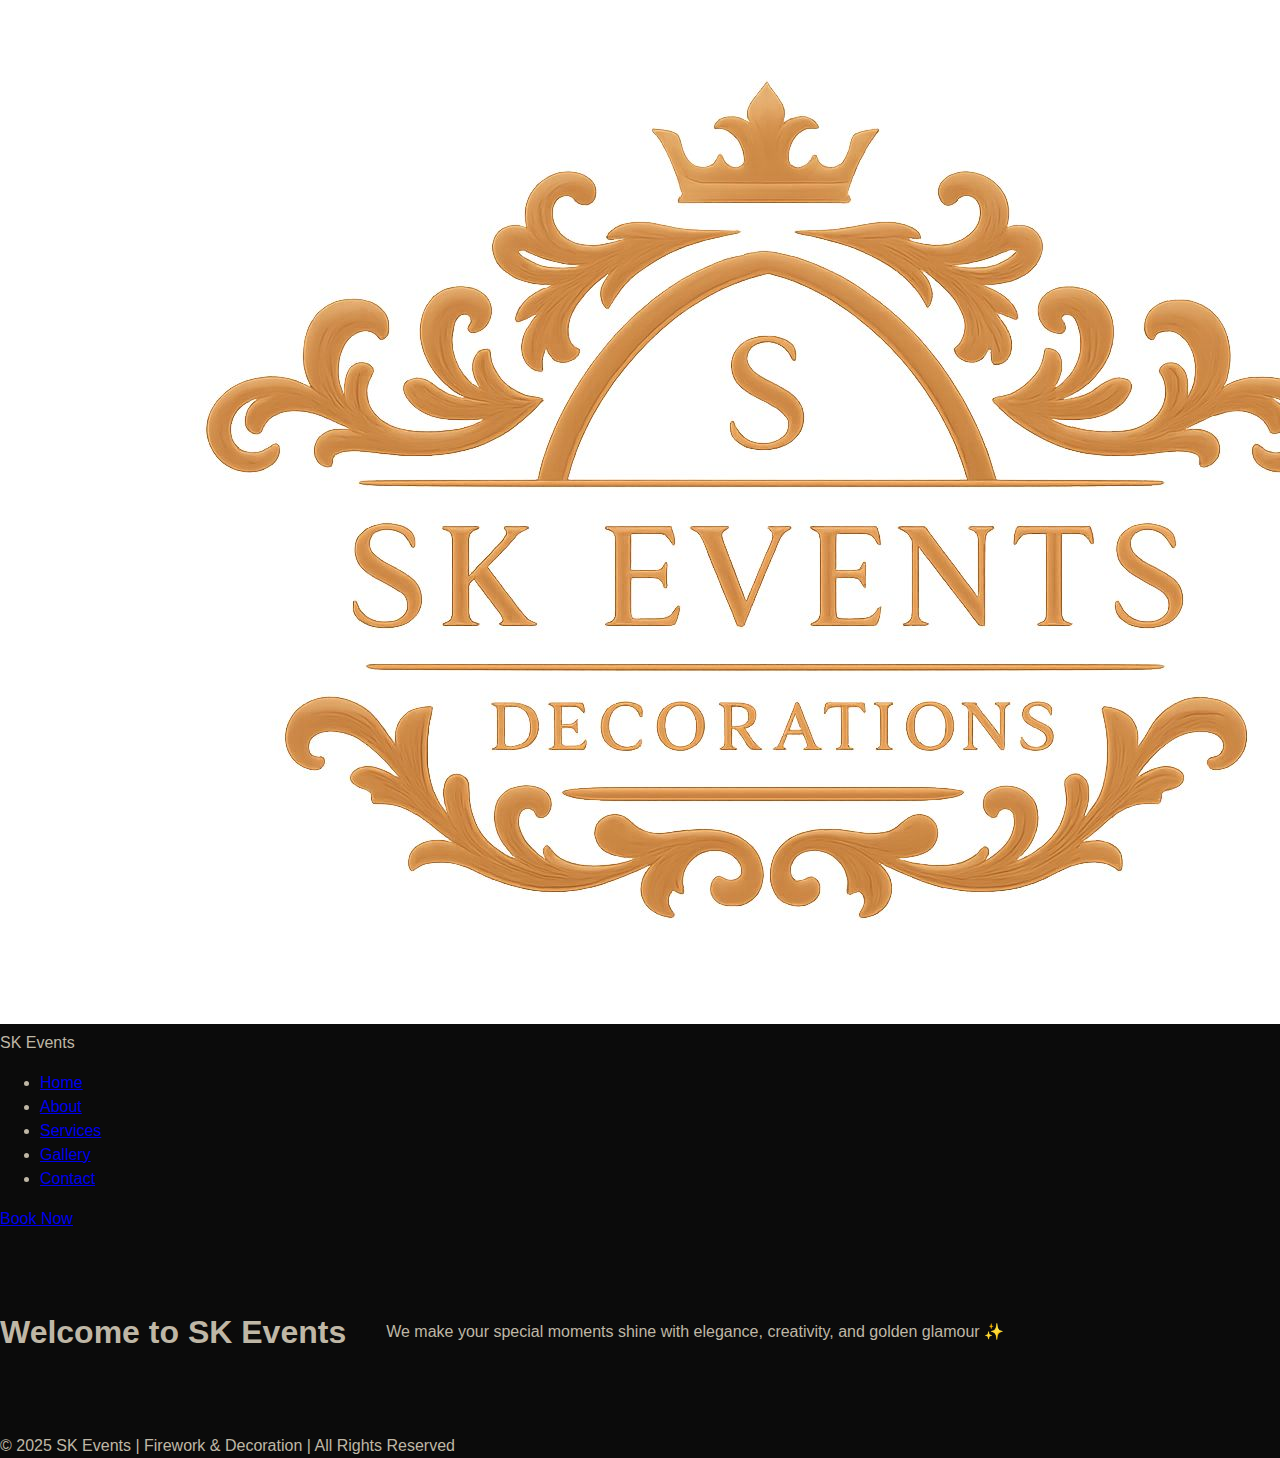
<file: index.html>
<!DOCTYPE html>
<html lang="en">
<head>
  <meta charset="UTF-8">
  <meta name="viewport" content="width=device-width, initial-scale=1.0">
  <title>SK Events | Firework & Decoration</title>

  <!-- Google Fonts -->
  <link href="https://fonts.googleapis.com/css2?family=Poppins:wght@400;600&family=Playfair+Display:wght@400;700&display=swap" rel="stylesheet">

  <!-- External CSS -->
  <link rel="stylesheet" href="style.css">
</head>

<body>

  <!-- ===== HEADER ===== -->
  <header>
    <div class="logo-container">
      <img src="logo.jpg" alt="SK Events Logo" class="logo">
      <span class="logo-text">SK Events</span>
    </div>

    <div class="hamburger" id="hamburger">
      <span></span>
      <span></span>
      <span></span>
    </div>

    <nav id="nav-menu">
      <ul>
        <li><a href="index.html" class="active">Home</a></li>
        <li><a href="about.html">About</a></li>
        <li><a href="services.html">Services</a></li>
        <li><a href="gallery.html">Gallery</a></li>
        <li><a href="contact.html">Contact</a></li>
      </ul>
    </nav>

    <a href="https://www.instagram.com/sk_events_firework_decorations" target="_blank" class="book-btn">Book Now</a>
  </header>

  <!-- ===== HERO SECTION ===== -->
  <section class="hero">
    <h1>Welcome to SK Events</h1>
    <p>We make your special moments shine with elegance, creativity, and golden glamour ✨</p>
  </section>

  <!-- ===== FOOTER ===== -->
  <footer>
    © 2025 SK Events | Firework & Decoration | All Rights Reserved
  </footer>

  <!-- ===== HAMBURGER MENU JS ===== -->
  <script>
    const hamburger = document.getElementById('hamburger');
    const navMenu = document.getElementById('nav-menu');

    hamburger.addEventListener('click', () => {
      navMenu.classList.toggle('show');
      hamburger.classList.toggle('active');
    });
  </script>

</body>
</html>
</file>
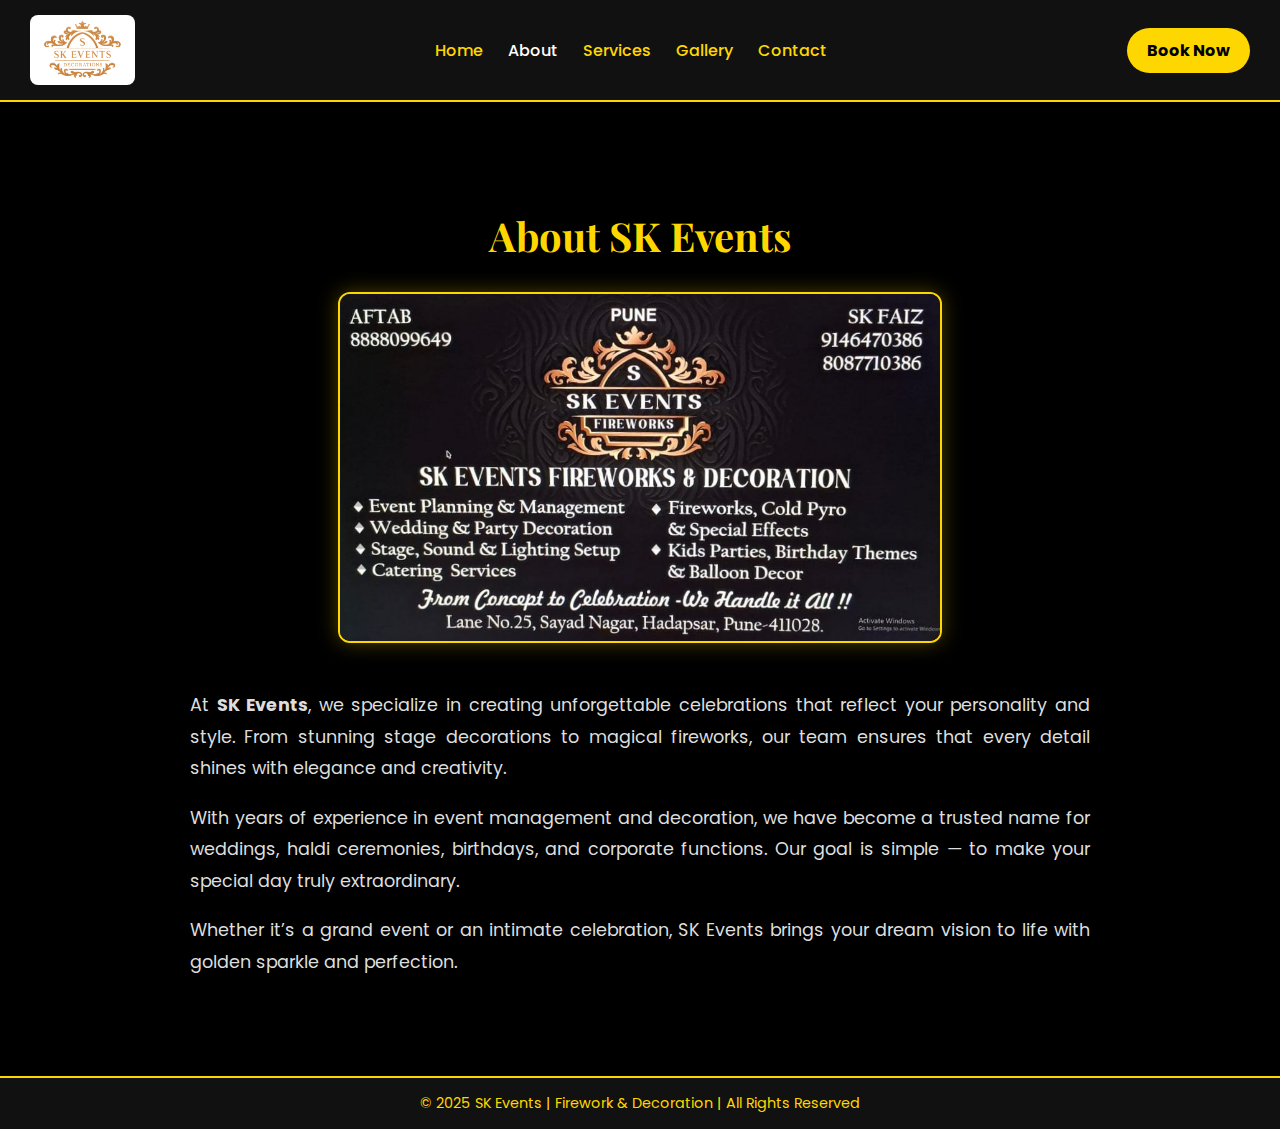
<file: about.html>
<!DOCTYPE html>
<html lang="en">
<head>
  <meta charset="UTF-8" />
  <meta name="viewport" content="width=device-width, initial-scale=1.0" />
  <title>About | SK Events</title>

  <style>
    body {
      margin: 0;
      font-family: "Poppins", sans-serif;
      background-color: black;
      color: white;
    }

    header {
      display: flex;
      justify-content: space-between;
      align-items: center;
      background-color: #111;
      padding: 15px 30px;
      border-bottom: 2px solid gold;
      position: relative;
    }

    .logo {
      height: 70px;
      width: auto;
      border-radius: 8px;
    }

    /* NAVIGATION */
    nav ul {
      list-style: none;
      display: flex;
      gap: 25px;
      margin: 0;
      padding: 0;
    }

    nav a {
      text-decoration: none;
      color: gold;
      font-weight: 500;
      transition: color 0.3s;
    }

    nav a:hover,
    .active {
      color: white;
    }

    .book-btn {
      background-color: gold;
      color: black;
      padding: 10px 20px;
      text-decoration: none;
      border-radius: 25px;
      font-weight: bold;
      transition: 0.3s;
    }

    .book-btn:hover {
      background-color: white;
      color: black;
    }

    /* HAMBURGER BUTTON */
    .menu-toggle {
      display: none;
      background: none;
      border: none;
      font-size: 30px;
      color: gold;
      cursor: pointer;
    }

    /* MOBILE MENU */
    @media (max-width: 768px) {
      nav ul {
        display: none;
        flex-direction: column;
        background-color: #111;
        position: absolute;
        top: 100%;
        left: 0;
        width: 100%;
        border-top: 2px solid gold;
        text-align: center;
        padding: 20px 0;
      }

      nav ul.show {
        display: flex;
      }

      .menu-toggle {
        display: block;
      }

      .book-btn {
        display: none;
      }
    }

    /* ABOUT SECTION */
    .about-section {
      padding: 80px 20px;
      text-align: center;
      max-width: 900px;
      margin: auto;
    }

    .about-section h1 {
      color: gold;
      font-size: 2.5em;
      margin-bottom: 30px;
      font-family: 'Playfair Display', serif;
    }

    .about-card {
      margin-bottom: 40px;
      text-align: center;
    }

    .about-card img {
      width: 100%;
      max-width: 600px;
      border-radius: 12px;
      border: 2px solid gold;
      box-shadow: 0 0 20px rgba(255, 215, 0, 0.3);
    }

    .about-section p {
      font-size: 1.1em;
      line-height: 1.8;
      color: #ddd;
      text-align: justify;
    }

    footer {
      text-align: center;
      padding: 15px;
      background-color: #111;
      border-top: 2px solid gold;
      color: gold;
      font-size: 0.9em;
    }
  </style>

  <!-- Google Fonts -->
  <link href="https://fonts.googleapis.com/css2?family=Poppins:wght@400;600&family=Playfair+Display:wght@600&display=swap" rel="stylesheet">
</head>

<body>
  <header>
    <img src="logo.jpg" alt="SK Events Logo" class="logo" />

    <button class="menu-toggle" id="menuToggle">☰</button>

    <nav>
      <ul id="navMenu">
        <li><a href="index.html">Home</a></li>
        <li><a href="about.html" class="active">About</a></li>
        <li><a href="services.html">Services</a></li>
        <li><a href="gallery.html">Gallery</a></li>
        <li><a href="contact.html">Contact</a></li>
      </ul>
    </nav>

    <a
      href="https://www.instagram.com/sk_events_firework_decorations"
      target="_blank"
      class="book-btn"
      >Book Now</a
    >
  </header>

  <section class="about-section">
    <h1>About SK Events</h1>

    <div class="about-card">
      <img src="card.jpg" alt="SK Events Card" />
    </div>

    <p>
      At <strong>SK Events</strong>, we specialize in creating unforgettable
      celebrations that reflect your personality and style. From stunning stage
      decorations to magical fireworks, our team ensures that every detail shines
      with elegance and creativity.
    </p>
    <p>
      With years of experience in event management and decoration, we have become
      a trusted name for weddings, haldi ceremonies, birthdays, and corporate
      functions. Our goal is simple — to make your special day truly
      extraordinary.
    </p>
    <p>
      Whether it’s a grand event or an intimate celebration, SK Events brings your
      dream vision to life with golden sparkle and perfection.
    </p>
  </section>

  <footer>
    © 2025 SK Events | Firework & Decoration | All Rights Reserved
  </footer>

  <script>
    const toggle = document.getElementById("menuToggle");
    const navMenu = document.getElementById("navMenu");

    toggle.addEventListener("click", () => {
      navMenu.classList.toggle("show");
    });
  </script>
</body>
</html>
</file>
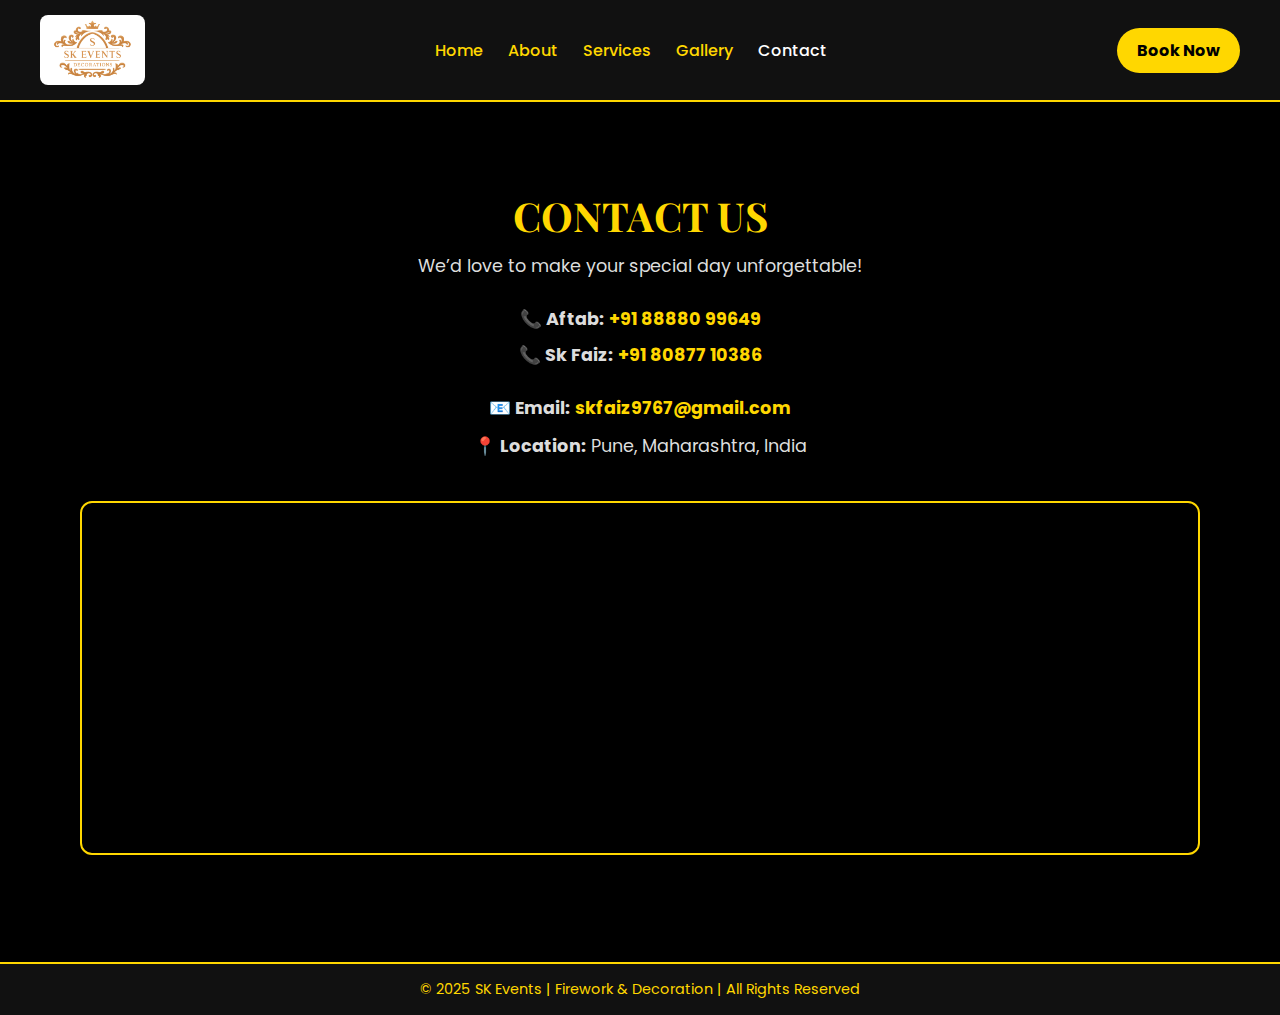
<file: contact.html>
<!DOCTYPE html>
<html lang="en">
<head>
  <meta charset="UTF-8">
  <meta name="viewport" content="width=device-width, initial-scale=1.0">
  <title>Contact | SK Events</title>

  <!-- Google Fonts -->
  <link href="https://fonts.googleapis.com/css2?family=Poppins:wght@400;600&family=Playfair+Display:wght@400;700&display=swap" rel="stylesheet">

  <style>
    :root {
      --white: #ffffff;
      --gold: gold;
      --black: #000;
      --bg: #111;
    }

    body {
      margin: 0;
      font-family: 'Poppins', sans-serif;
      background-color: var(--black);
      color: var(--white);
    }

    a {
      text-decoration: none;
      color: var(--gold);
    }

    /* ===== HEADER ===== */
    header {
      display: flex;
      justify-content: space-between;
      align-items: center;
      background-color: var(--bg);
      padding: 15px 40px;
      border-bottom: 2px solid var(--gold);
      flex-wrap: wrap;
    }

    .logo {
      height: 70px;
      border-radius: 8px;
    }

    nav ul {
      list-style: none;
      display: flex;
      gap: 25px;
      margin: 0;
      padding: 0;
    }

    nav a {
      text-decoration: none;
      color: var(--gold);
      font-weight: 500;
      transition: color 0.3s;
    }

    nav a:hover, .active {
      color: white;
    }

    .book-btn {
      background-color: var(--gold);
      color: black;
      padding: 10px 20px;
      text-decoration: none;
      border-radius: 25px;
      font-weight: bold;
      transition: 0.3s;
    }

    .book-btn:hover {
      background-color: white;
      color: black;
    }

    /* ===== HAMBURGER MENU ===== */
    .hamburger {
      display: none;
      flex-direction: column;
      cursor: pointer;
      gap: 5px;
    }

    .hamburger span {
      display: block;
      width: 25px;
      height: 3px;
      background: var(--gold);
      border-radius: 3px;
      transition: 0.3s;
    }

    .hamburger.active span:nth-child(1) {
      transform: rotate(45deg) translate(5px, 5px);
    }
    .hamburger.active span:nth-child(2) {
      opacity: 0;
    }
    .hamburger.active span:nth-child(3) {
      transform: rotate(-45deg) translate(5px, -5px);
    }

    @media (max-width: 768px) {
      nav ul {
        display: none;
        flex-direction: column;
        width: 100%;
        background-color: var(--bg);
        padding: 10px 0;
        border-top: 2px solid var(--gold);
        text-align: center;
        gap: 10px;
      }
      nav ul.show {
        display: flex;
      }
      header {
        flex-direction: column;
        text-align: center;
      }
      .hamburger {
        display: flex;
      }
      .book-btn {
        margin-top: 10px;
      }
    }

    /* ===== CONTACT SECTION ===== */
    .contact {
      text-align: center;
      padding: 60px 20px;
    }

    .contact h1 {
      font-family: 'Playfair Display', serif;
      font-weight: 700;
      color: var(--gold);
      font-size: 2.5em;
      margin-bottom: 10px;
      text-transform: uppercase;
    }

    .contact p {
      color: #ddd;
      font-size: 1.1em;
      line-height: 1.6;
      margin: 10px 0;
    }

    .contact a {
      color: var(--gold);
      font-weight: bold;
    }

    .contact a:hover {
      color: white;
    }

    .contact .numbers {
      margin: 25px 0;
    }

    .contact .numbers p {
      margin: 8px 0;
      font-size: 1.1em;
    }

    iframe {
      width: 90%;
      height: 350px;
      border: 2px solid var(--gold);
      border-radius: 12px;
      margin-top: 30px;
    }

    footer {
      text-align: center;
      padding: 15px;
      background-color: var(--bg);
      border-top: 2px solid var(--gold);
      color: var(--gold);
      font-size: 0.9em;
      margin-top: 40px;
    }

    @media (max-width: 768px) {
      iframe {
        width: 95%;
      }
    }
  </style>
</head>

<body>

  <!-- ===== HEADER ===== -->
  <header>
    <img src="logo.jpg" alt="SK Events Logo" class="logo">

    <div class="hamburger" id="hamburger">
      <span></span>
      <span></span>
      <span></span>
    </div>

    <nav>
      <ul id="nav-menu">
        <li><a href="index.html">Home</a></li>
        <li><a href="about.html">About</a></li>
        <li><a href="services.html">Services</a></li>
        <li><a href="gallery.html">Gallery</a></li>
        <li><a href="contact.html" class="active">Contact</a></li>
      </ul>
    </nav>

    <a href="https://www.instagram.com/sk_events_firework_decorations" target="_blank" class="book-btn">Book Now</a>
  </header>

  <!-- ===== CONTACT SECTION ===== -->
  <section class="contact">
    <h1>Contact Us</h1>
    <p>We’d love to make your special day unforgettable!</p>

    <div class="numbers">
      <p><strong>📞 Aftab:</strong> <a href="tel:+918888099649">+91 88880 99649</a></p>
      <p><strong>📞 Sk Faiz:</strong> <a href="tel:+918087710386">+91 80877 10386</a></p>
    </div>

    <p><strong>📧 Email:</strong> <a href="mailto:skfaiz9767@gmail.com">skfaiz9767@gmail.com</a></p>
    <p><strong>📍 Location:</strong> Pune, Maharashtra, India</p>

    <!-- ===== GOOGLE MAP ===== -->
    <iframe 
      src="https://www.google.com/maps/embed?pb=!1m18!1m12!1m3!1d3783.579043992878!2d73.93128037497281!3d18.50139127133186!2m3!1f0!2f0!3f0!3m2!1i1024!2i768!4f13.1!3m3!1m2!1s0x3bc2c10b3b5d13a3%3A0xd4b5cbf3c181fb15!2sB-6%2C%20Lane%20Number%2025%2C%20A.%20Sayyed%20Nagar%2C%20Hadapsar%2C%20Pune%2C%20Maharashtra%20411028!5e0!3m2!1sen!2sin!4v1730991100000!5m2!1sen!2sin" 
      allowfullscreen="" loading="lazy">
    </iframe>
  </section>

  <footer>
    © 2025 SK Events | Firework & Decoration | All Rights Reserved
  </footer>

  <!-- ===== HAMBURGER JS ===== -->
  <script>
    const hamburger = document.getElementById('hamburger');
    const navMenu = document.getElementById('nav-menu');

    hamburger.addEventListener('click', () => {
      navMenu.classList.toggle('show');
      hamburger.classList.toggle('active');
    });
  </script>

</body>
</html>
</file>
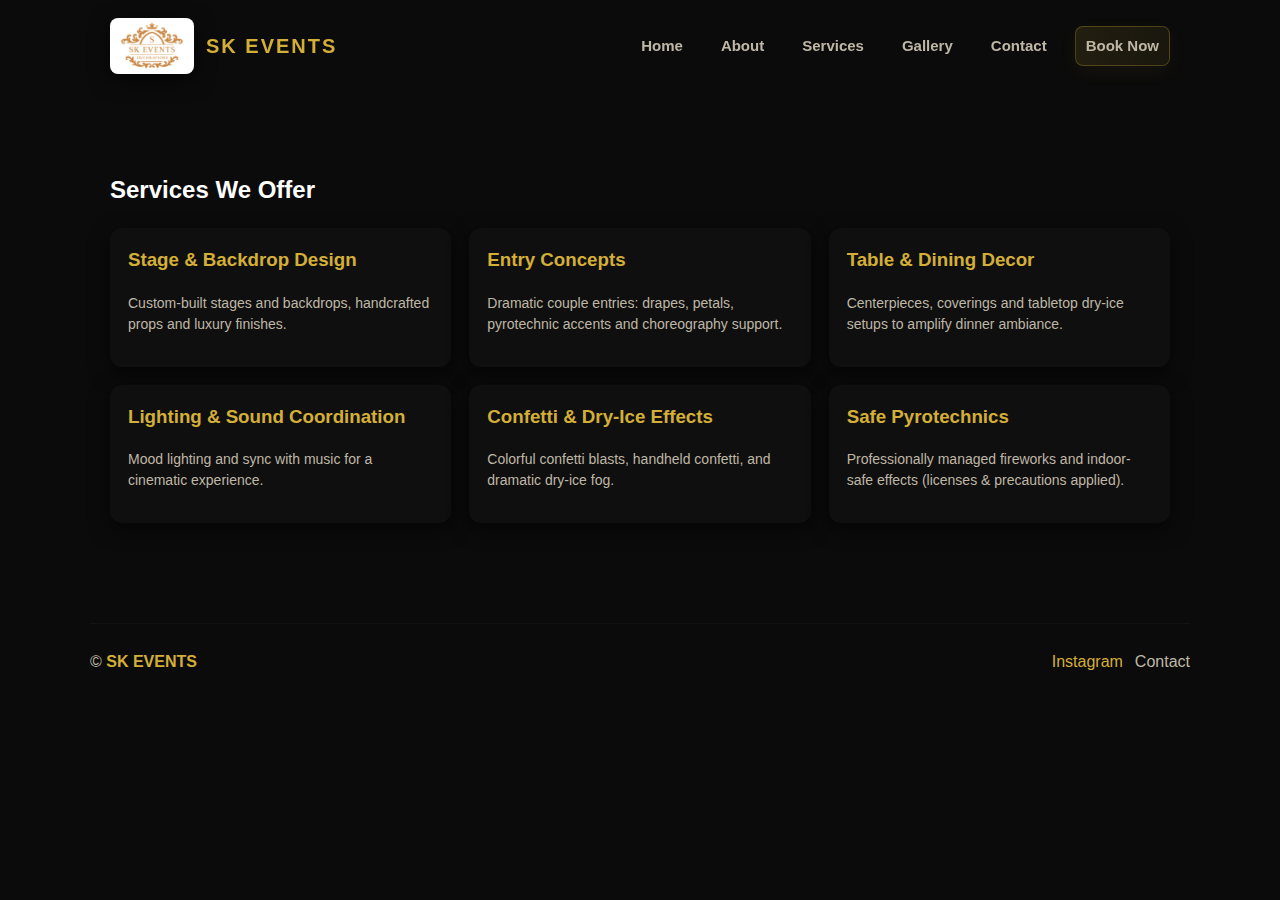
<file: services.html>
<!doctype html>
<html lang="en">
<head>
  <meta charset="utf-8" />
  <meta name="viewport" content="width=device-width,initial-scale=1" />
  <title>Services — SK Events</title>
  <link rel="stylesheet" href="style.css" />
</head>
<body>
  <header class="header container">
    <nav class="navbar">
      <a class="brand" href="index.html">
        <img src="logo.jpg" alt="SK Events logo" />
        <h1>SK EVENTS</h1>
      </a>

      <div class="navlinks">
        <a href="index.html">Home</a>
        <a href="about.html">About</a>
        <a href="services.html">Services</a>
        <a href="gallery.html">Gallery</a>
        <a href="contact.html">Contact</a>
        <a class="cta" href="https://instagram.com/sk_events_firework_decorations" target="_blank" rel="noopener">Book Now</a>
      </div>
    </nav>
  </header>

  <main class="container">
    <section style="padding:40px 0;">
      <h2 style="color:var(--white)">Services We Offer</h2>
      <div class="services-grid" style="margin-top:18px;">
        <div class="service">
          <h3>Stage & Backdrop Design</h3>
          <p>Custom-built stages and backdrops, handcrafted props and luxury finishes.</p>
        </div>
        <div class="service">
          <h3>Entry Concepts</h3>
          <p>Dramatic couple entries: drapes, petals, pyrotechnic accents and choreography support.</p>
        </div>
        <div class="service">
          <h3>Table & Dining Decor</h3>
          <p>Centerpieces, coverings and tabletop dry-ice setups to amplify dinner ambiance.</p>
        </div>
        <div class="service">
          <h3>Lighting & Sound Coordination</h3>
          <p>Mood lighting and sync with music for a cinematic experience.</p>
        </div>
        <div class="service">
          <h3>Confetti & Dry-Ice Effects</h3>
          <p>Colorful confetti blasts, handheld confetti, and dramatic dry-ice fog.</p>
        </div>
        <div class="service">
          <h3>Safe Pyrotechnics</h3>
          <p>Professionally managed fireworks and indoor-safe effects (licenses & precautions applied).</p>
        </div>
      </div>
    </section>
  </main>

  <footer class="footer container">
    <div>© <strong style="color:var(--gold)">SK EVENTS</strong></div>
    <div style="display:flex; gap:12px;">
      <a href="https://instagram.com/sk_events_firework_decorations" target="_blank" rel="noopener" style="color:var(--gold); text-decoration:none;">Instagram</a>
      <a href="contact.html" style="color:var(--muted); text-decoration:none;">Contact</a>
    </div>
  </footer>
</body>
</html>
</file>
<file: style.css>
/* style.css - SK EVENTS (black & gold theme) */

/* --- Root colors --- */
:root{
  --bg:#0b0b0b;
  --card:#0f0f0f;
  --gold:#d4af37;
  --muted:#bfb7a6;
  --white:#ffffff;
  --max-width:1100px;
  --radius:14px;
  --shadow: 0 6px 20px rgba(0,0,0,0.6);
  --glass: linear-gradient(180deg, rgba(255,255,255,0.02), rgba(255,255,255,0.01));
}

/* --- Global --- */
*{box-sizing:border-box}
html,body{
  margin:0;
  padding:0;
  background:var(--bg);
  color:var(--muted);
  font-family: "Helvetica Neue", Arial, sans-serif;
  -webkit-font-smoothing:antialiased;
  -moz-osx-font-smoothing:grayscale;
  line-height:1.5;
}
.container{
  max-width:var(--max-width);
  margin:0 auto;
  padding:20px;
}

/* --- Header / Nav --- */
.header{
  background:transparent;
  padding:18px 20px;
  position:sticky;
  top:0;
  z-index:40;
  backdrop-filter: blur(6px);
}
.navbar{
  display:flex;
  align-items:center;
  justify-content:space-between;
  gap:20px;
}
.brand{
  display:flex;
  align-items:center;
  gap:12px;
  text-decoration:none;
}
.brand img{
  height:56px;
  width:auto;
  border-radius:8px;
  box-shadow:var(--shadow);
}
.brand h1{
  margin:0;
  color:var(--gold);
  font-size:20px;
  letter-spacing:2px;
}
.navlinks{
  display:flex;
  gap:18px;
  align-items:center;
}
.navlinks a{
  color:var(--muted);
  text-decoration:none;
  padding:8px 10px;
  border-radius:8px;
  transition:all .18s ease;
  font-weight:600;
  font-size:15px;
}
.navlinks a:hover{ color:var(--gold); transform:translateY(-2px); }
.cta{
  background:linear-gradient(90deg, rgba(212,175,55,0.12), rgba(212,175,55,0.07));
  border:1px solid rgba(212,175,55,0.28);
  color:var(--gold);
  padding:10px 14px;
  border-radius:10px;
  text-decoration:none;
  font-weight:700;
  box-shadow: 0 6px 18px rgba(212,175,55,0.06);
}

/* --- Hero --- */
.hero{
  padding:56px 0;
  display:flex;
  align-items:center;
  gap:40px;
}
.hero-left{
  flex:1;
}
.hero h2{
  color:var(--white);
  font-size:34px;
  margin:6px 0 12px;
  letter-spacing:1px;
}
.lead{
  color:var(--muted);
  font-size:16px;
  margin-bottom:18px;
  max-width:640px;
}
.hero-actions{
  display:flex;
  gap:12px;
  align-items:center;
}
.btn{
  background:var(--gold);
  color:#0b0b0b;
  padding:12px 18px;
  border-radius:10px;
  text-decoration:none;
  font-weight:700;
  box-shadow: 0 10px 30px rgba(212,175,55,0.12);
}

/* --- Info cards --- */
.cards{
  display:grid;
  grid-template-columns:repeat(3,1fr);
  gap:18px;
  margin-top:28px;
}
.card{
  background:var(--card);
  border-radius:12px;
  padding:18px;
  box-shadow:var(--shadow);
  text-align:center;
}
.card h4{ color:var(--gold); margin:8px 0; }
.card p{ color:var(--muted); font-size:14px; margin:0; }

/* --- Services --- */
.services{
  padding:60px 0;
}
.services-grid{
  display:grid;
  grid-template-columns:repeat(3,1fr);
  gap:18px;
}
.service{
  background:var(--card);
  padding:18px;
  border-radius:12px;
  box-shadow:var(--shadow);
}
.service h3{ color:var(--gold); margin-top:0; }
.service p{ color:var(--muted); font-size:14px; }

/* --- Gallery --- */
.gallery-grid{
  display:grid;
  grid-template-columns:repeat(4,1fr);
  gap:10px;
}
.gallery-grid img{
  width:100%;
  height:180px;
  object-fit:cover;
  border-radius:10px;
  box-shadow:var(--shadow);
}

/* --- Contact --- */
.contact{
  padding:58px 0;
}
.contact-card{
  background:linear-gradient(180deg, rgba(255,255,255,0.02), rgba(255,255,255,0.01));
  border-radius:12px;
  padding:22px;
  box-shadow:var(--shadow);
}
.contact-card label{ display:block; font-size:13px; margin:8px 0 6px; color:var(--muted); }
.input, textarea{
  width:100%;
  border:1px solid rgba(255,255,255,0.04);
  background:transparent;
  color:var(--white);
  padding:10px 12px;
  border-radius:8px;
  outline:none;
  font-size:14px;
}
textarea{ min-height:120px; resize:vertical; }

/* --- Footer --- */
.footer{
  border-top:1px solid rgba(255,255,255,0.03);
  margin-top:40px;
  padding:26px 0;
  color:var(--muted);
  display:flex;
  justify-content:space-between;
  align-items:center;
  gap:20px;
}

/* --- Responsive --- */
@media (max-width: 900px){
  .cards{ grid-template-columns:repeat(2,1fr); }
  .services-grid{ grid-template-columns:repeat(2,1fr); }
  .gallery-grid{ grid-template-columns:repeat(3,1fr); }
  .hero{ flex-direction:column; text-align:center; }
  .brand h1{ font-size:18px; }
  .navlinks{ display:none; }
}
@media (max-width:600px){
  .cards{ grid-template-columns:1fr; }
  .services-grid{ grid-template-columns:1fr; }
  .gallery-grid{ grid-template-columns:repeat(2,1fr); }
  .brand img{ height:46px; }
  .hero h2{ font-size:26px; }
  .footer{ flex-direction:column; text-align:center; gap:12px; }
}
</file>
